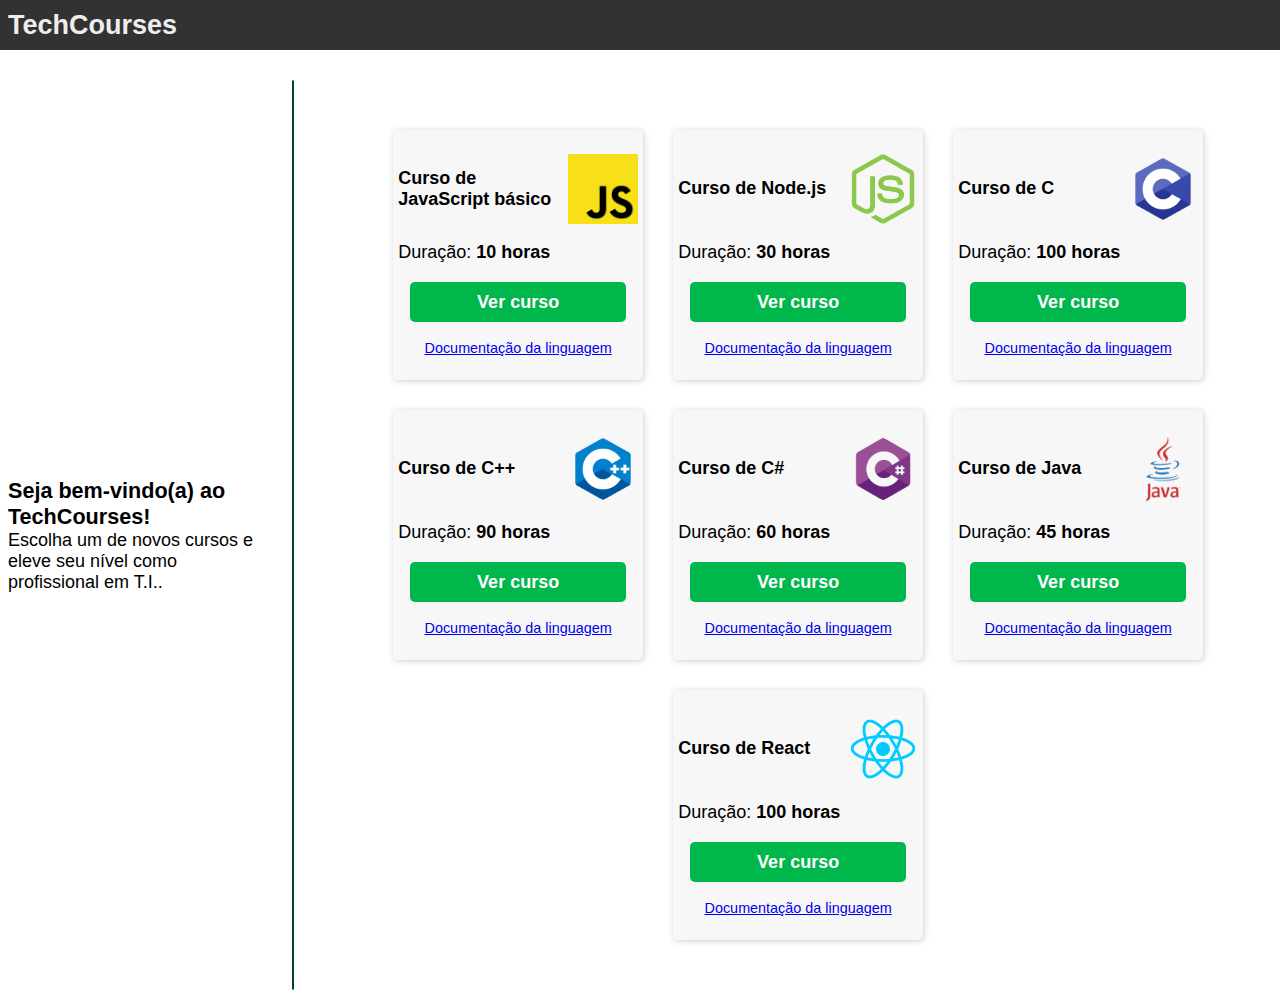
<file: ex01/index.html>
<!DOCTYPE html>
<html lang="pt-br">
<head>
	<meta charset="utf-8">
	<meta http-equiv="X-UA-Compatible" content="IE=Edge" >
	<meta name="viewport" content="width=device-width, initial-scale=1">
	<link href="./css/styles.css" rel="stylesheet">
	<title>Exercício 01 - site responsivo</title>
</head>
<body>
	<header class="header">
		<h1>TechCourses</h1>
	</header>
	<main>
		<header>
			<div>
				<h2>Seja bem-vindo(a) ao TechCourses!</h2>
				<p>Escolha um de novos cursos e eleve seu nível como profissional em T.I..</p>
			</div>
		</header>
			<hr>
		<div class="container">
			<div class="cards">
				<div>
					<h2>Curso de JavaScript básico</h2>
					<img src="./imagens/javascript.png">
				</div>
				<span>Duração: <strong>10 horas</strong></span>
				<button>Ver curso</button>
				<a href="https://developer.mozilla.org/en-US/docs/Web/JavaScript" target="_blank">Documentação da linguagem</a>
			</div>
			<div class="cards">
				<div>
					<h2>Curso de Node.js </h2>
					<img src="./imagens/node.png">
				</div>
				<span>Duração: <strong>30 horas</strong></span>
				<button>Ver curso</button>
				<a href="https://nodejs.org/docs/latest/api/" target="_blank">Documentação da linguagem</a>
			</div>
			<div class="cards">
				<div>
					<h2>Curso de C</h2>
					<img src="./imagens/c.png">
				</div>
				<span>Duração: <strong>100 horas</strong></span>
				<button>Ver curso</button>
				<a href="https://learn.microsoft.com/pt-br/cpp/c-language/?view=msvc-170" target="_blank">Documentação da linguagem</a>
			</div>
			<div class="cards">
				<div>
					<h2>Curso de C++</h2>
					<img src="./imagens/cpp.png">
				</div>
				<span>Duração: <strong>90 horas</strong></span>
				<button>Ver curso</button>
				<a href="https://learn.microsoft.com/pt-br/cpp/?view=msvc-170" target="_blank">Documentação da linguagem</a>
			</div>
			<div class="cards">
				<div>
					<h2>Curso de C#</h2>
					<img src="./imagens/csharp.png">
				</div>
				<span>Duração: <strong>60 horas</strong></span>
				<button>Ver curso</button>
				<a href="https://learn.microsoft.com/pt-br/dotnet/csharp/" target="_blank">Documentação da linguagem</a>
			</div>
			<div class="cards">
				<div>
					<h2>Curso de Java</h2>
					<img src="./imagens/java.png">
				</div>
				<span>Duração: <strong>45 horas</strong></span>
				<button>Ver curso</button>
				<a href="https://docs.oracle.com/en/java/" target="_blank">Documentação da linguagem</a>
			</div>
			<div class="cards">
				<div>
					<h2>Curso de React</h2>
					<img src="./imagens/react.png">
				</div>
				<span>Duração: <strong>100 horas</strong></span>
				<button>Ver curso</button>
				<a href="https://react.dev/" target="_blank">Documentação da linguagem</a>
			</div>
		</div>
	</main>
</body>
</html>
</file>
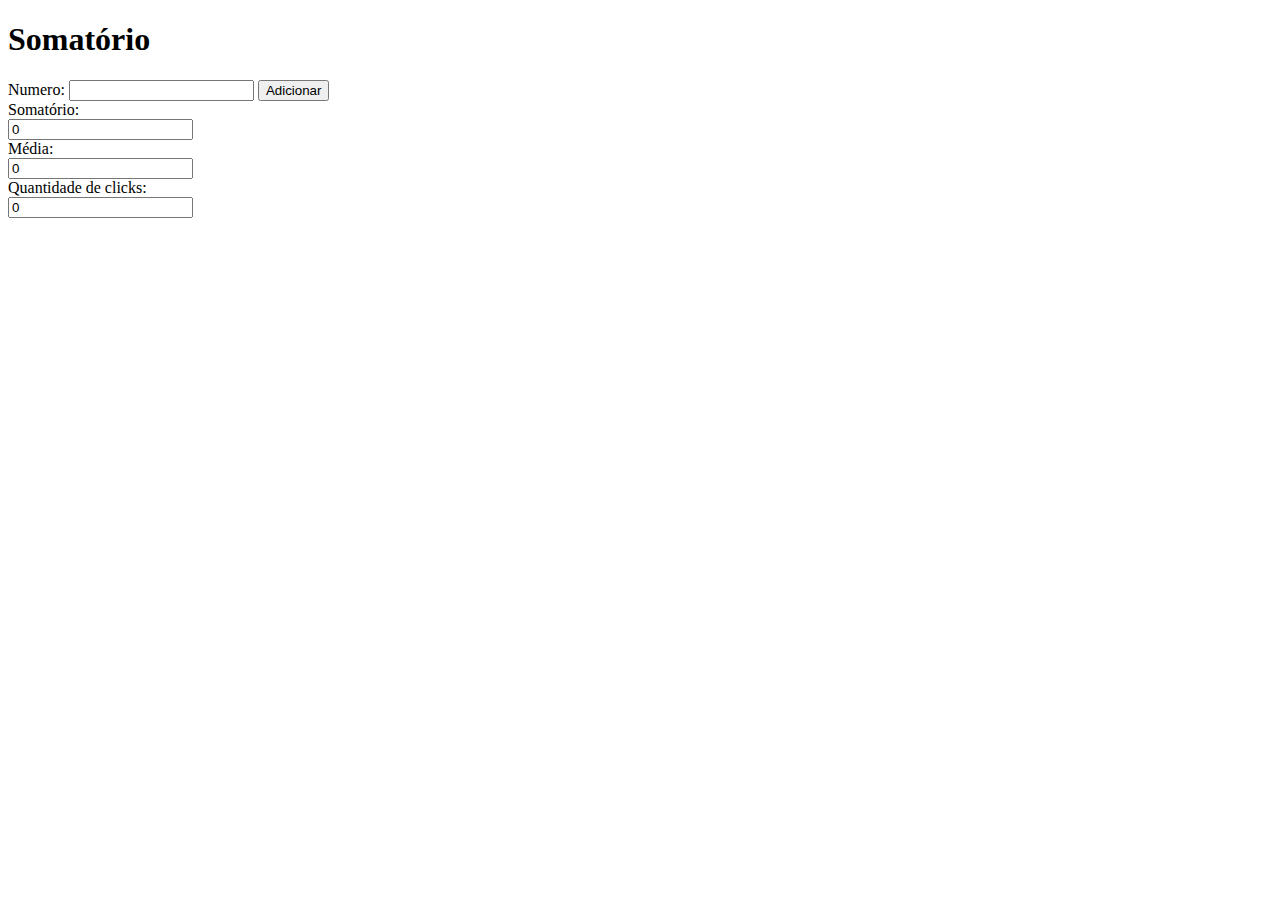
<file: ex02/index.html>
<!DOCTYPE html>
<html lang="en">
<head>
    <meta charset="UTF-8">
    <meta name="viewport" content="width=device-width, initial-scale=1.0">
    <title>Exercício 02 - somatório de números</title>
    <script src="./javascript/javascript.js" defer></script>
</head>
<body>

    <h1>Somatório</h1>
    
    <label for="numeroDigitado">Numero:</label>
    <input type="number" id="numeroDigitado">
    <button id="botaoAdicionar">Adicionar</button>
    <br>

    <label>Somatório:</label> <br>
    <input type="number" id="somatorio" readonly value="0"> <br>
    <label>Média:</label> <br>
    <input type="number" id="media" readonly value="0"> <br>
    <label>Quantidade de clicks:</label> <br>
    <input type="number" id="quantidadeClicks" readonly value="0">
    <br>
</body>
</html>
</file>
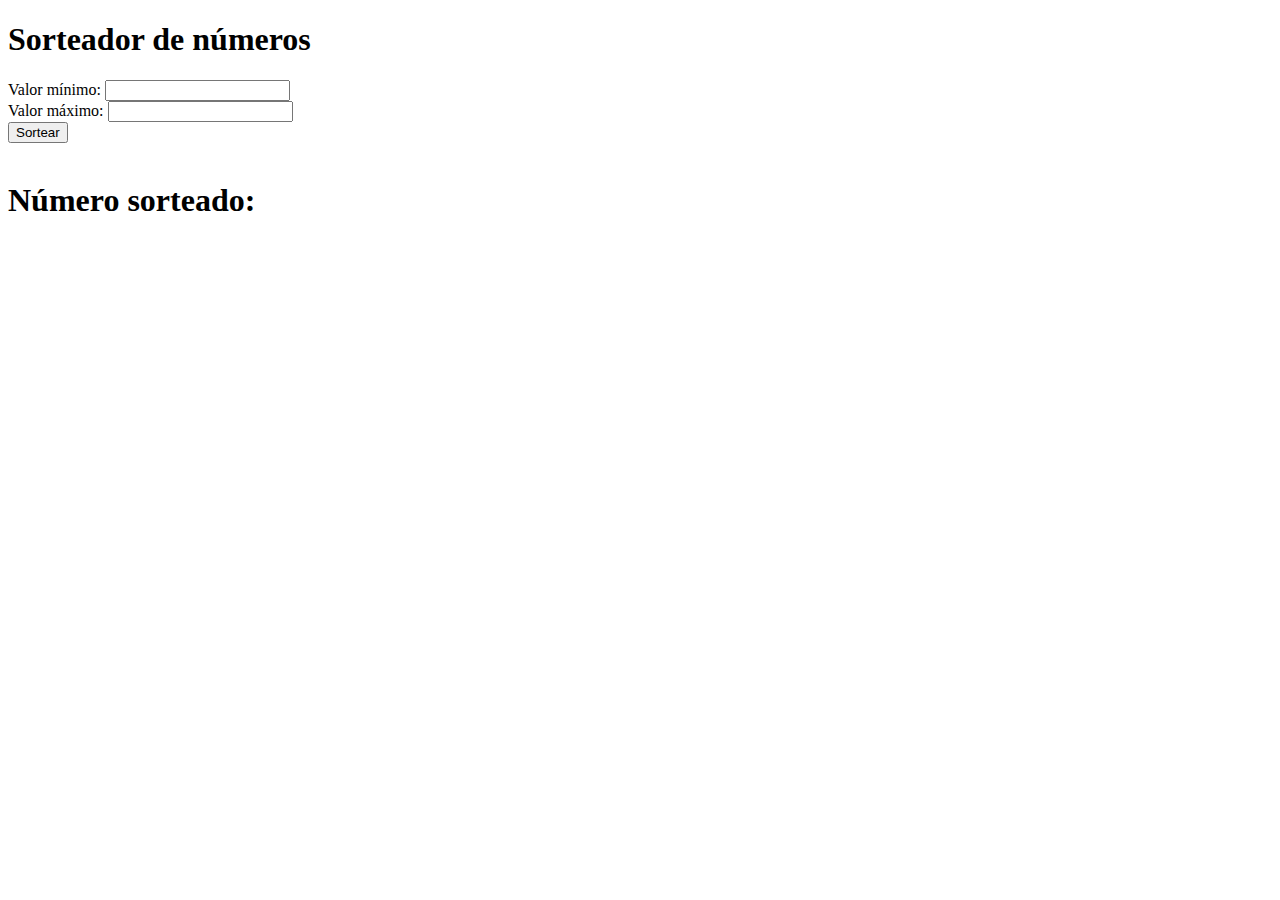
<file: ex03/index.html>
<!DOCTYPE html>
<html lang="en">
<head>
    <meta charset="UTF-8">
    <meta name="viewport" content="width=device-width, initial-scale=1.0">
    <title>Exercício 03 - sorteador de números</title>
    <script src="./javascript/javascript.js" defer></script>
</head>
<body>

    <h1>Sorteador de números</h1>
    
    <label for="valorMinimo">Valor mínimo:</label>
    <input type="number" id="valorMinimo"> <br>
    
    <label for="valorMaximo">Valor máximo:</label>
    <input type="number" id="valorMaximo"> <br>

    <button onclick="sortearNumero()">Sortear</button> <br><br>

    <h1 id="numeroSorteado">Número sorteado: </h1>

</body>
</html>
</file>
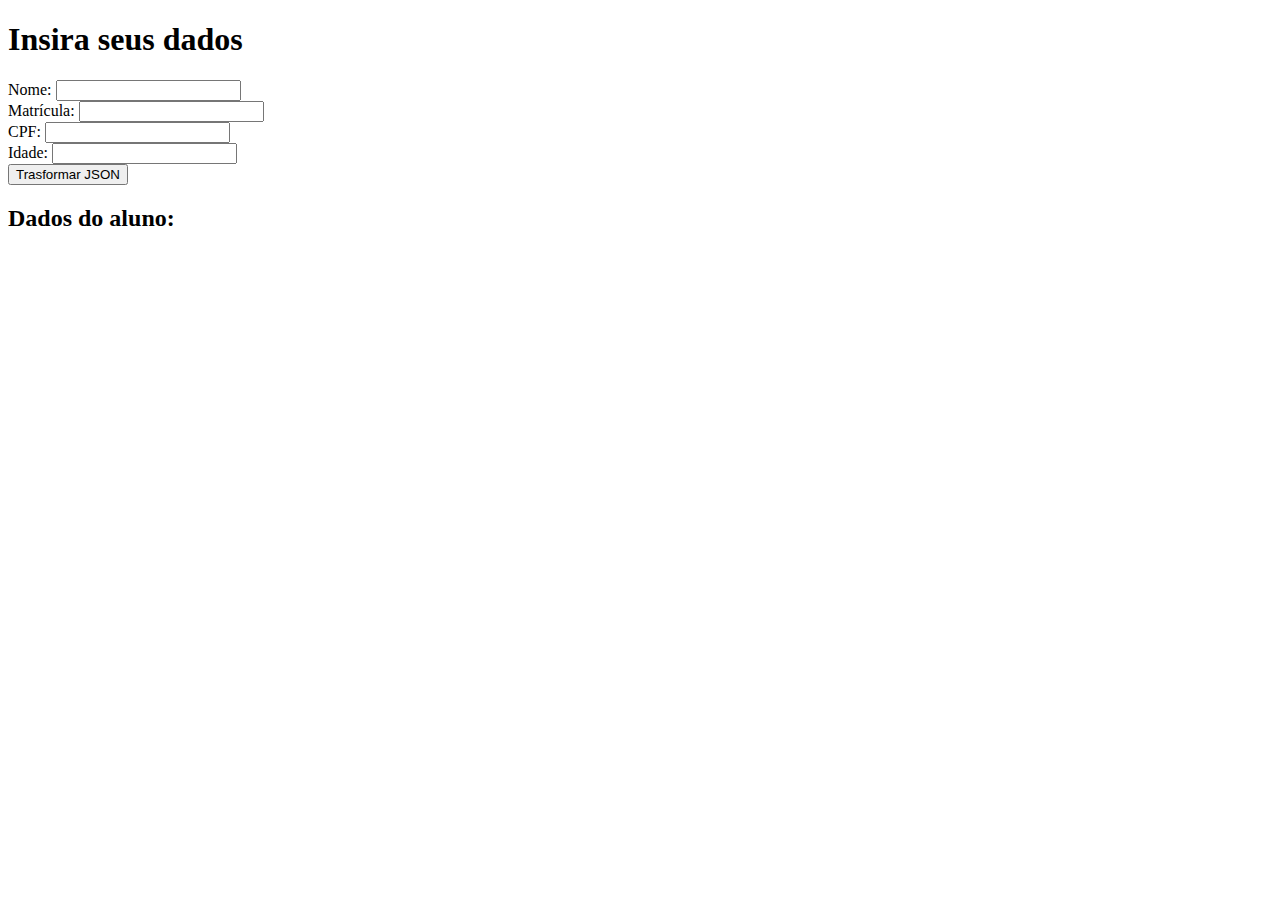
<file: ex04/index.html>
<!DOCTYPE html>
<html lang="pt-br">
<head>
    <meta charset="UTF-8">
    <meta name="viewport" content="width=device-width, initial-scale=1.0">
    <title>Exercício 04 - Objetos</title>
    <script defer src="./javascript/javascript.js"></script>
</head>
<body>
    <h1>Insira seus dados</h1>

    <label for="nome">Nome: </label>
    <input id="nome" type="text"> <br>
    <label for="matricula">Matrícula: </label>
    <input id="matricula" type="text"> <br>
    <label for="cpf">CPF: </label>
    <input id="cpf" type="text"> <br>
    <label for="idade">Idade: </label>
    <input id="idade" type="number"> <br>
    
    <button onclick="mostrarDados()">Trasformar JSON</button>

    <h2>Dados do aluno:</h2>
    
    <pre id="dados"></pre>
</body>
</html>
</file>
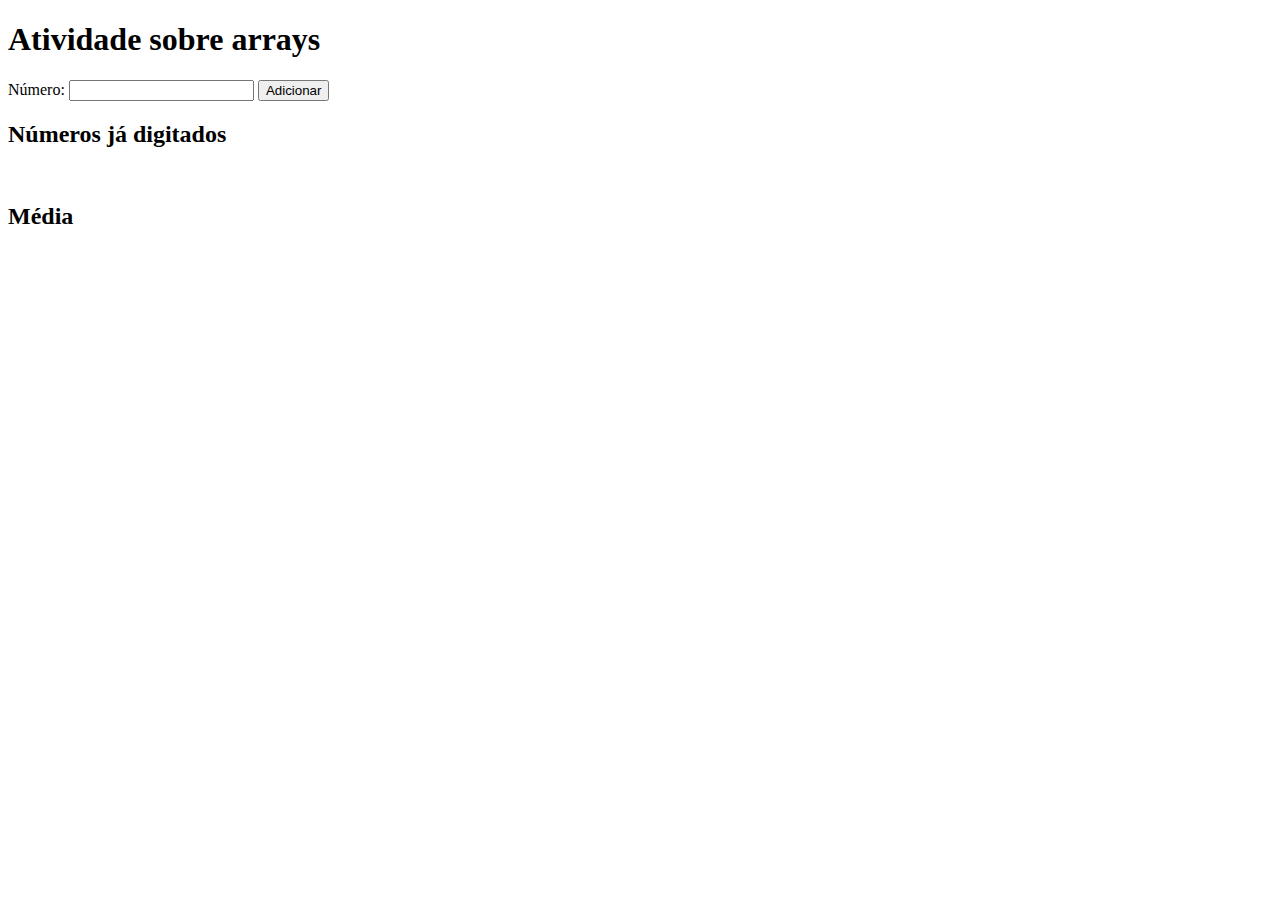
<file: ex05/index.html>
<!DOCTYPE html>
<html lang="en">
<head>
    <meta charset="UTF-8">
    <meta name="viewport" content="width=device-width, initial-scale=1.0">
    <title>Exercício 05 - exercício sobre arrays, adicionar números e média</title>
    <script src="./javascrpit/javascript.js" defer></script>
</head>
<body>

    <h1>Atividade sobre arrays</h1>
    
    <label for="numeroDigitado">Número:</label>
    <input type="number" id="numeroDigitado">
    <button id="botaoAdicionar">Adicionar</button>
    <br>


    <h2>Números já digitados</h2>
    <pre id="numerosDigitados">
    </pre>

    <h2>Média</h2>
    <pre id="media">
    </pre>
</body>
</html>
</file>
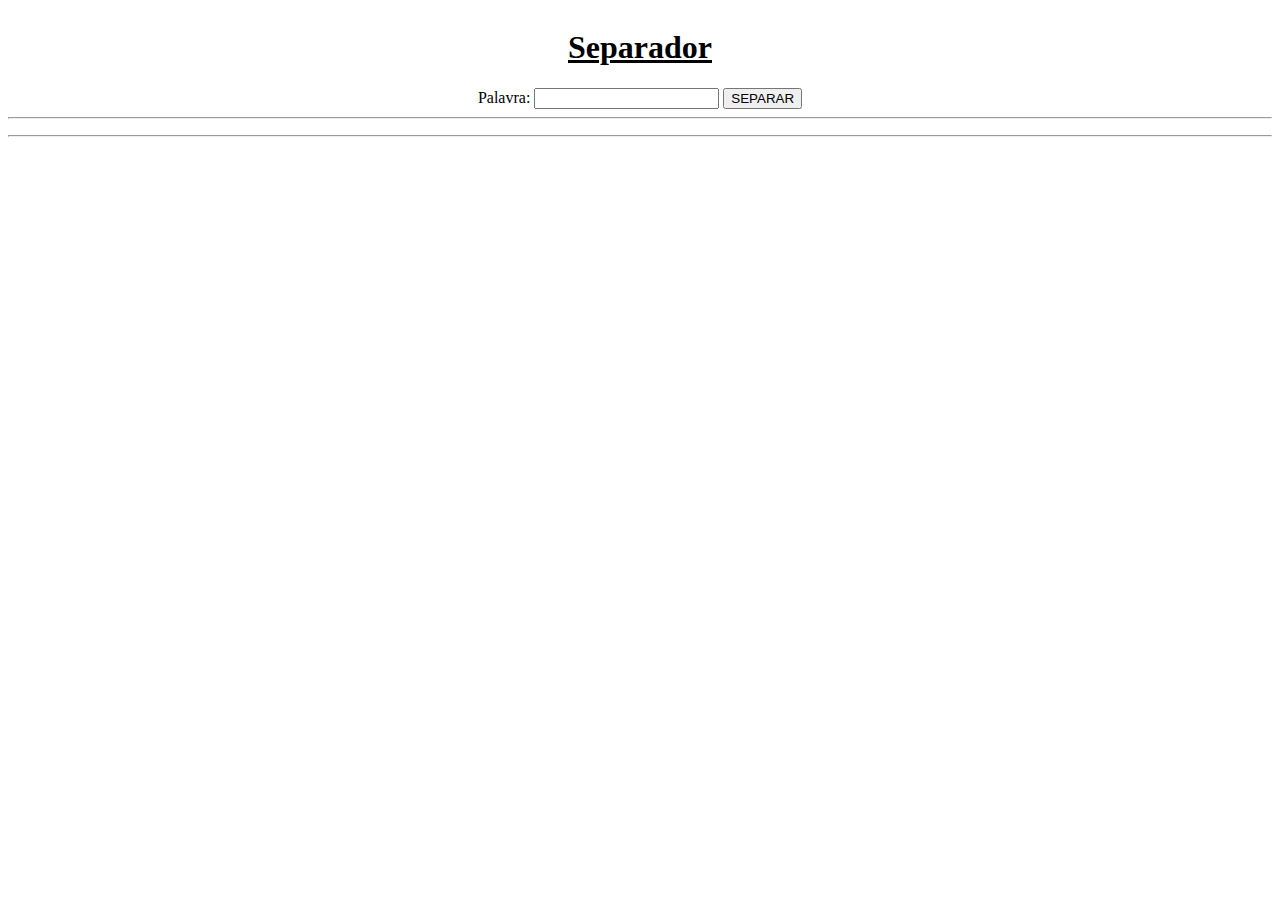
<file: ex06/index.html>
<!DOCTYPE html>
<html lang="pt-br">
<head>
    <meta charset="UTF-8">
    <meta name="viewport" content="width=device-width, initial-scale=1.0">
    <title>Exercício 06 - separador de letras</title>
    <link rel="stylesheet" href="./css/styles.css">
    <script src="javascript/javascript.js" defer></script>
</head>
<body>

    <header>
        <h1>Separador</h1>
        <div>
            <label>Palavra: </label>
            <input id="palavra">
            <button onclick="separar()">SEPARAR</button>
        </div>            
    </header>    
    <hr>
    <div id="letras"></div>

    <hr>   
</body>
</html>
</file>
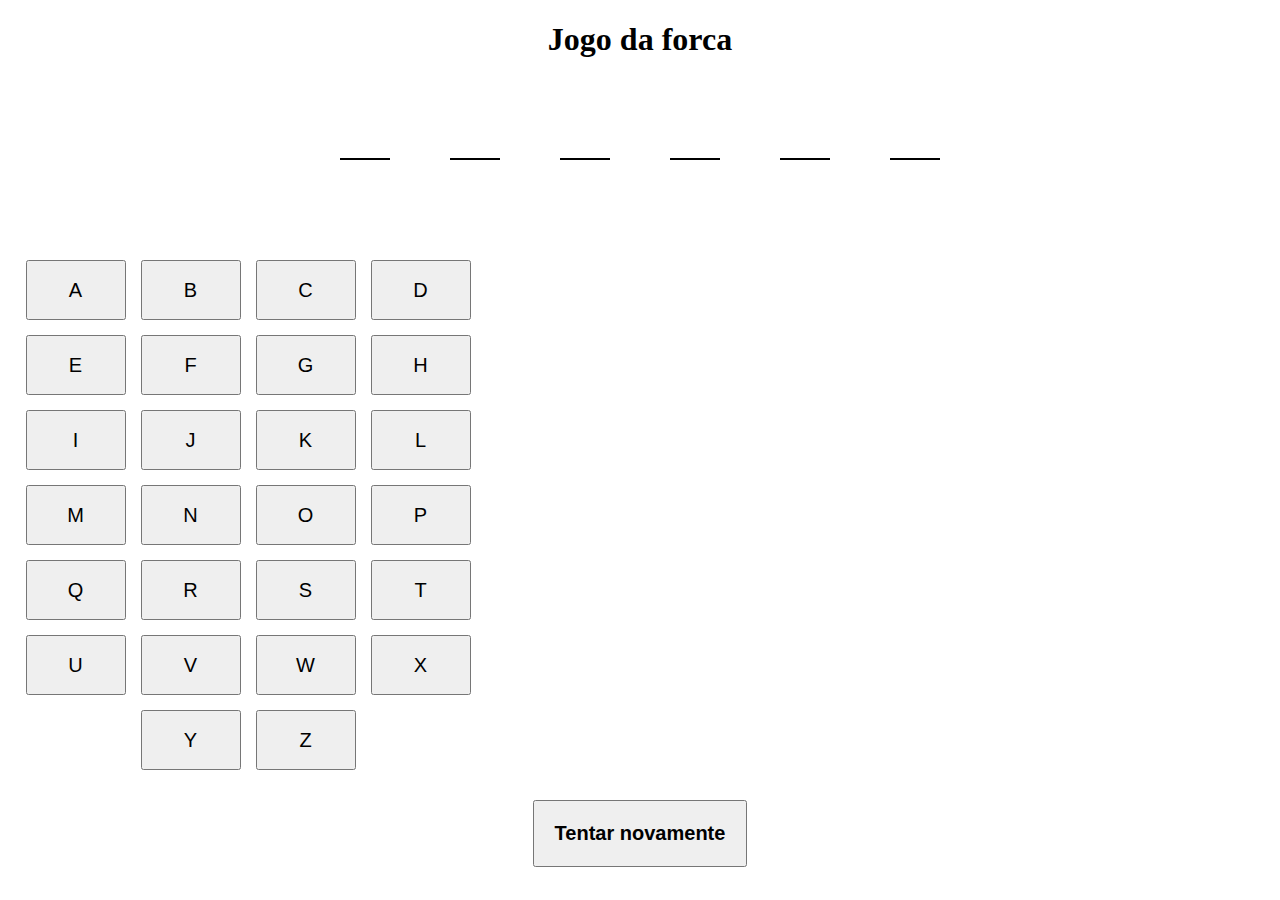
<file: ex07/index.html>
<!DOCTYPE html>
<html lang="pt-br">
<head>
    <meta charset="UTF-8">
    <meta name="viewport" content="width=device-width, initial-scale=1.0">
    <title>Exercício 07 - Jogo da Forca</title>
    <link rel="stylesheet" href="./css/styles.css">
    <script src="javascript/javascript.js" defer></script>
</head>
<body>
    <main>
        <h1>Jogo da forca</h1>
        <div id="letras">
        </div>
        <div class="grade">
            <div class="botoes" id="botoes">
                <button onclick="digitarLetra('A')">A</button>
                <button onclick="digitarLetra('B')">B</button>
                <button onclick="digitarLetra('C')">C</button>
                <button onclick="digitarLetra('D')">D</button>
                <button onclick="digitarLetra('E')">E</button>
                <button onclick="digitarLetra('F')">F</button>
                <button onclick="digitarLetra('G')">G</button>
                <button onclick="digitarLetra('H')">H</button>
                <button onclick="digitarLetra('I')">I</button>
                <button onclick="digitarLetra('J')">J</button>
                <button onclick="digitarLetra('K')">K</button>
                <button onclick="digitarLetra('L')">L</button>
                <button onclick="digitarLetra('M')">M</button>
                <button onclick="digitarLetra('N')">N</button>
                <button onclick="digitarLetra('O')">O</button>
                <button onclick="digitarLetra('P')">P</button>
                <button onclick="digitarLetra('Q')">Q</button>
                <button onclick="digitarLetra('R')">R</button>
                <button onclick="digitarLetra('S')">S</button>
                <button onclick="digitarLetra('T')">T</button>
                <button onclick="digitarLetra('U')">U</button>
                <button onclick="digitarLetra('V')">V</button>
                <button onclick="digitarLetra('W')">W</button>
                <button onclick="digitarLetra('X')">X</button>
                <button onclick="digitarLetra('Y')">Y</button>
                <button onclick="digitarLetra('Z')">Z</button>
            </div>
            <div id="forca">
                <div id="cabeCor">
                    <div id="cabecaForca"></div>
                    <div id="corpoCompletoForca">
                        <div id="corpoForca">
                            <div id="bracoDireitoForca"></div>
                            <div id="bracoEsquerdoForca"></div>
                            <div id="pernaDireitaForca"></div>
                            <div id="pernaEsquerdaForca"></div>
                        </div>
                    </div>
                </div>
            </div>
        </div>
        <h2 id="palavraSorteada"></h2>
        <button onclick="resetar()" class="botaoResetar">Tentar novamente</button>
    </main>    
</body>
</html>
</file>
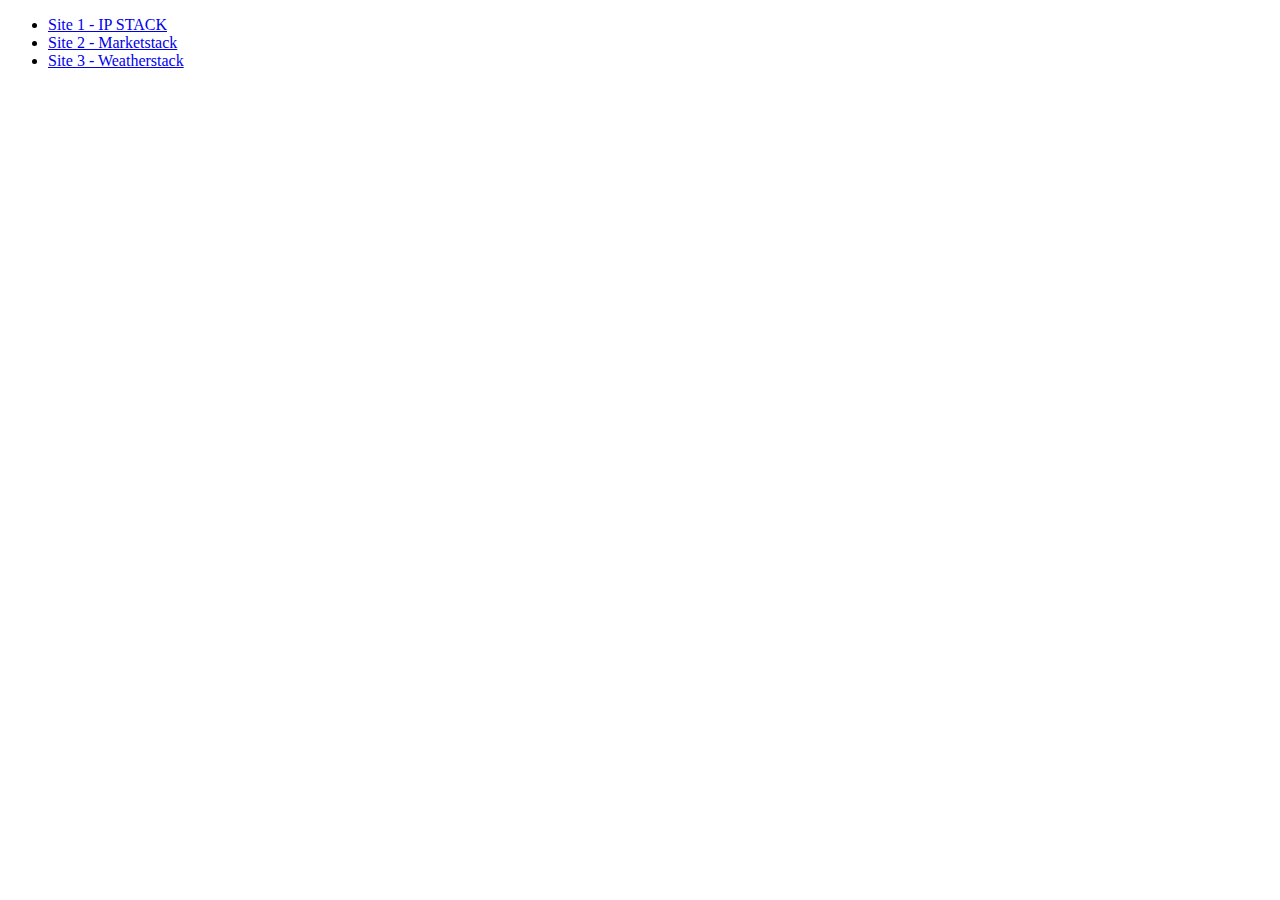
<file: ex08/index.html>
<!DOCTYPE html>
<html lang="pr-br">
<head>
    <meta charset="UTF-8">
    <meta name="viewport" content="width=device-width, initial-scale=1.0">
    <title>Fetch (API Gratuitas)</title>
</head>
<body>
    <ul>
        <li><a href="./api1.html" target="_blank">Site 1 - IP STACK</a></li>
        <li><a href="./api2.html" target="_blank">Site 2 - Marketstack</a></li>
        <li><a href="./api3.html" target="_blank">Site 3 - Weatherstack</a></li>
    </ul>
</body>
</html>
</file>
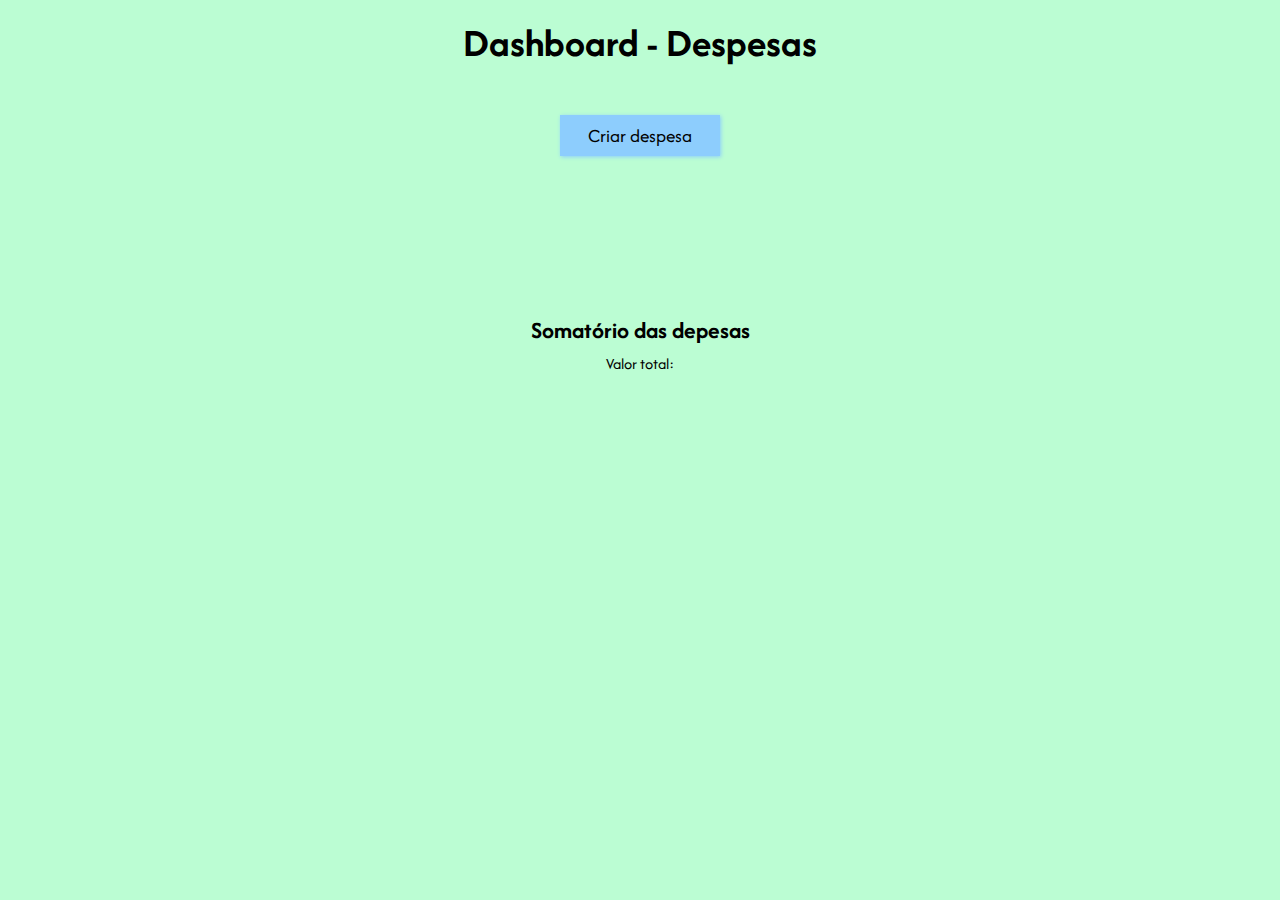
<file: ex10/index.html>
<!DOCTYPE html>
<html lang="pr-br">
<head>
    <meta charset="UTF-8">
    <meta name="viewport" content="width=device-width, initial-scale=1.0">
    <title>Dashboard - Despesas</title>
    <link rel="stylesheet" href="css/styles.css">
    <script defer src="javascrpit/javascript.js"></script>
</head>
<body>
    <main>
        <h1>Dashboard - Despesas</h1>        
        <div class="criarDespesaDiv" id="criarDespesaDiv">
            <h2>Crie uma nova despesa</h2>
            <form id="formulario">
                <div>
                    <label for="descricaoDespesa">Descrição da despesa: </label>
                    <input type="text" required id="descricaoDespesa">
                </div>
                <div>
                    <label for="valorDespesa">Valor da despesa: </label>
                    <input type="number" required id="valorDespesa">
                </div>
                <input type="submit" value="Criar despesa">
                <input type="button" onclick="alterarVisibilidadePopup()" value="Cancelar">
            </form>
        </div>
        <button class="botaoAbrirPopup" onclick="alterarVisibilidadePopup()">Criar despesa</button>
        <p id="textoAlternativo">Não há despesas para exibir. Crie uma agora mesmo!</p>
        <ul id="listaDespesas">

        </ul>
        <div class="somatorio">
            <h2>Somatório das depesas</h2>
            <div>
                <label>Valor total: </label>
                <span id="valorSomatorio"></span>
            </div>
        </div>
    </main>
</body>
</html>
</file>
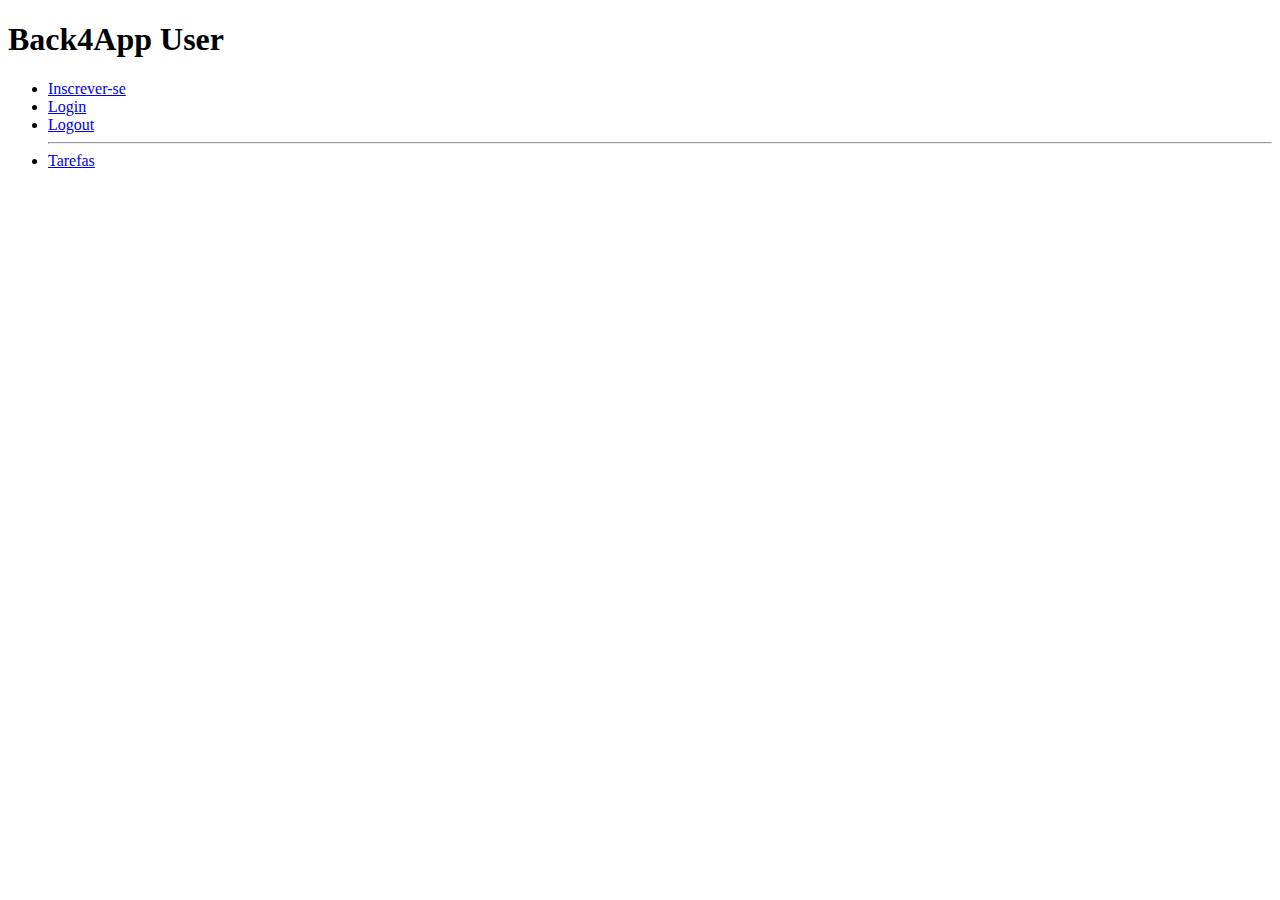
<file: ex11/index.html>
<!DOCTYPE html>
<html lang="en">
  <head>
    <meta charset="UTF-8" />
    <meta name="viewport" content="width=device-width, initial-scale=1.0" />
    <title>Back4App User</title>
    <script src="./script.js" defer></script>
  </head>
  <body>
    <h1 id="h1IndexTitle">Back4App User</h1>
    <ul>
      <li><a href="./signup.html">Inscrever-se</a></li>
      <li><a href="./login.html">Login</a></li>
      <li><a href="./logout.html">Logout</a></li>
      <hr />
      <li><a href="./tarefas">Tarefas</a></li>
    </ul>
  </body>
</html>
</file>
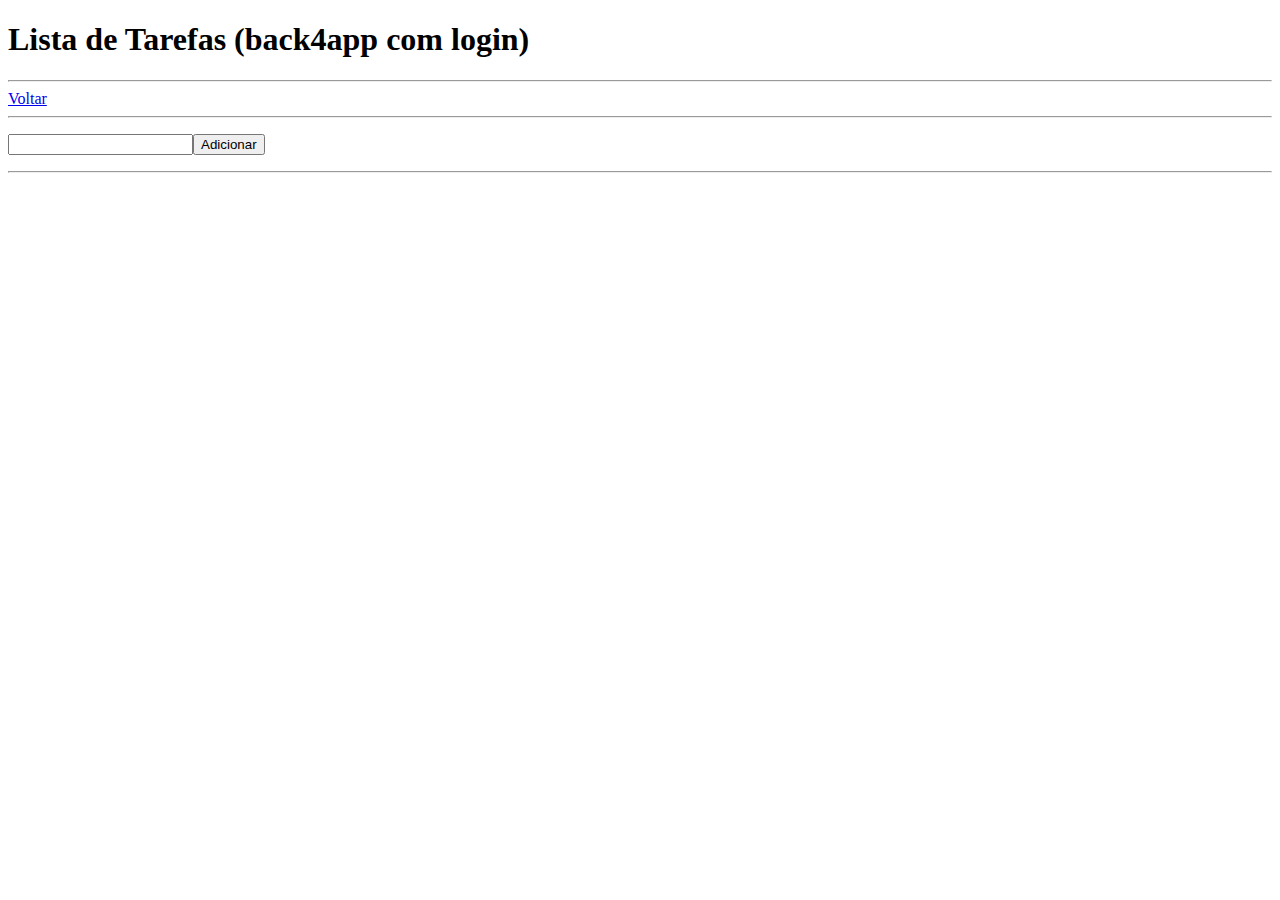
<file: ex11/tarefas/index.html>
<!DOCTYPE html>
<html lang="pt-br">
  <head>
    <meta charset="UTF-8" />
    <title>Lista de Tarefas (back4app)</title>
    <script src="/ex11/tarefas/script.js" defer></script>
  </head>
  <body>
    <h1>Lista de Tarefas (back4app com login)</h1>
    <hr />
    <a href="/ex08/">Voltar</a>
    <hr />
    <p>
      <input id="inputDescricao" /><button id="btAdicionar">Adicionar</button>
    </p>
    <hr />
    <ol id="olTarefas"></ol>
  </body>
</html>
</file>
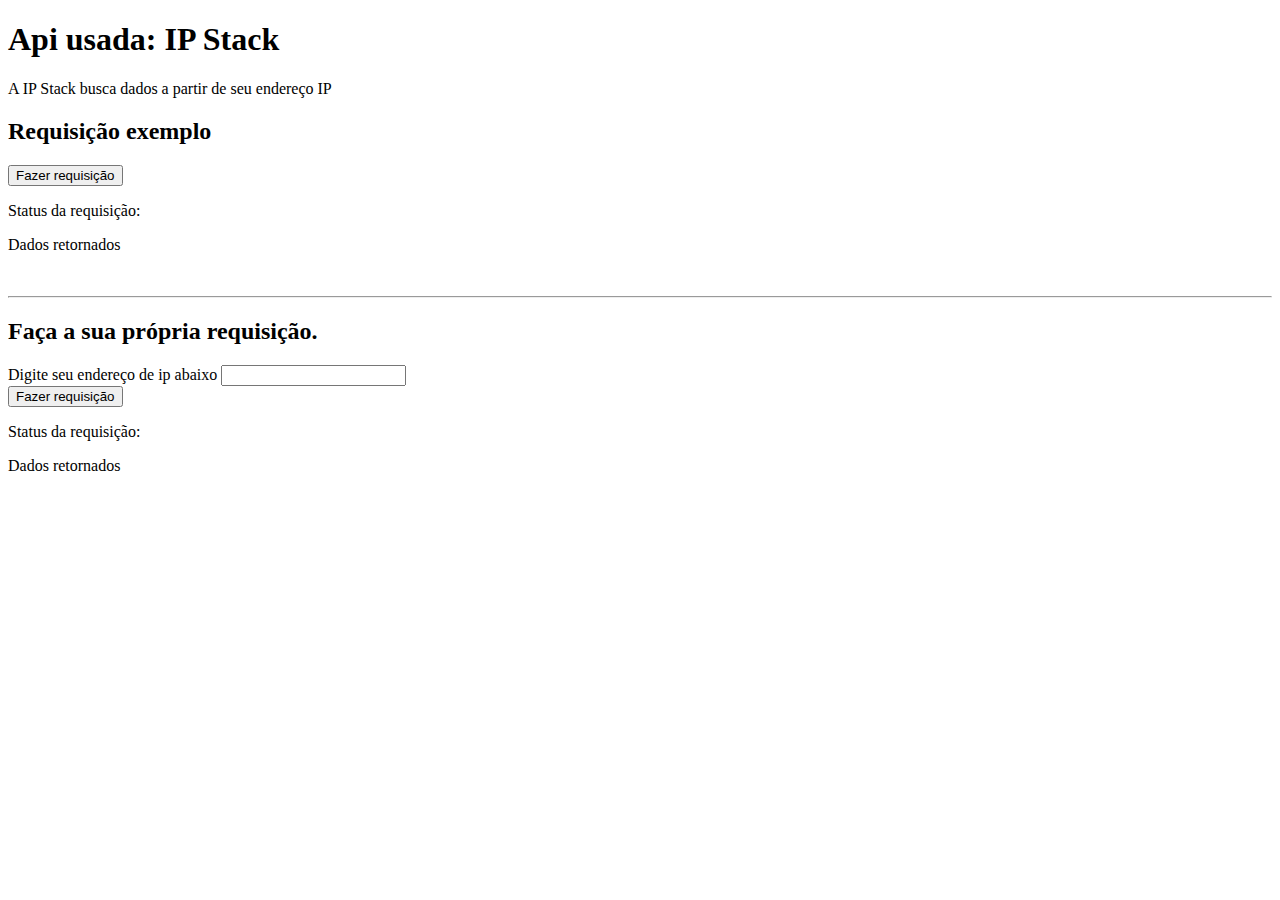
<file: ex08/api1.html>
<!DOCTYPE html>
<html lang="pr-br">
<head>
    <meta charset="UTF-8">
    <meta name="viewport" content="width=device-width, initial-scale=1.0">
    <title>Dados da api 1 - IP STACK</title>
	<script defer src="./scripts/api1.js"></script>

</head>
<body>
    <h1>Api usada: IP Stack</h1>
    <p>A IP Stack busca dados a partir de seu endereço IP</p>
    <main>
        <h2>Requisição exemplo</h2>
        <button onclick="requisicaoExemplo()">Fazer requisição</button>
        <p id="statusRequisicaoExemplo">Status da requisição:</p>

        <p>Dados retornados</p>
        <ul id="dadosRequisicaoExemplo"></ul>

        <br>
        <hr>

        <h2>Faça a sua própria requisição.</h2>
        <label for="">Digite seu endereço de ip abaixo</label>
        <input id="enderecoIp">
        <br>
        
        <button onclick="fazerRequisicao()">Fazer requisição</button>
        <p id="statusRequisicao">Status da requisição:</p>

        <p>Dados retornados</p>
        <ul id="dadosRequisicao"></ul>
    </main>    
</body>
</html>
</file>
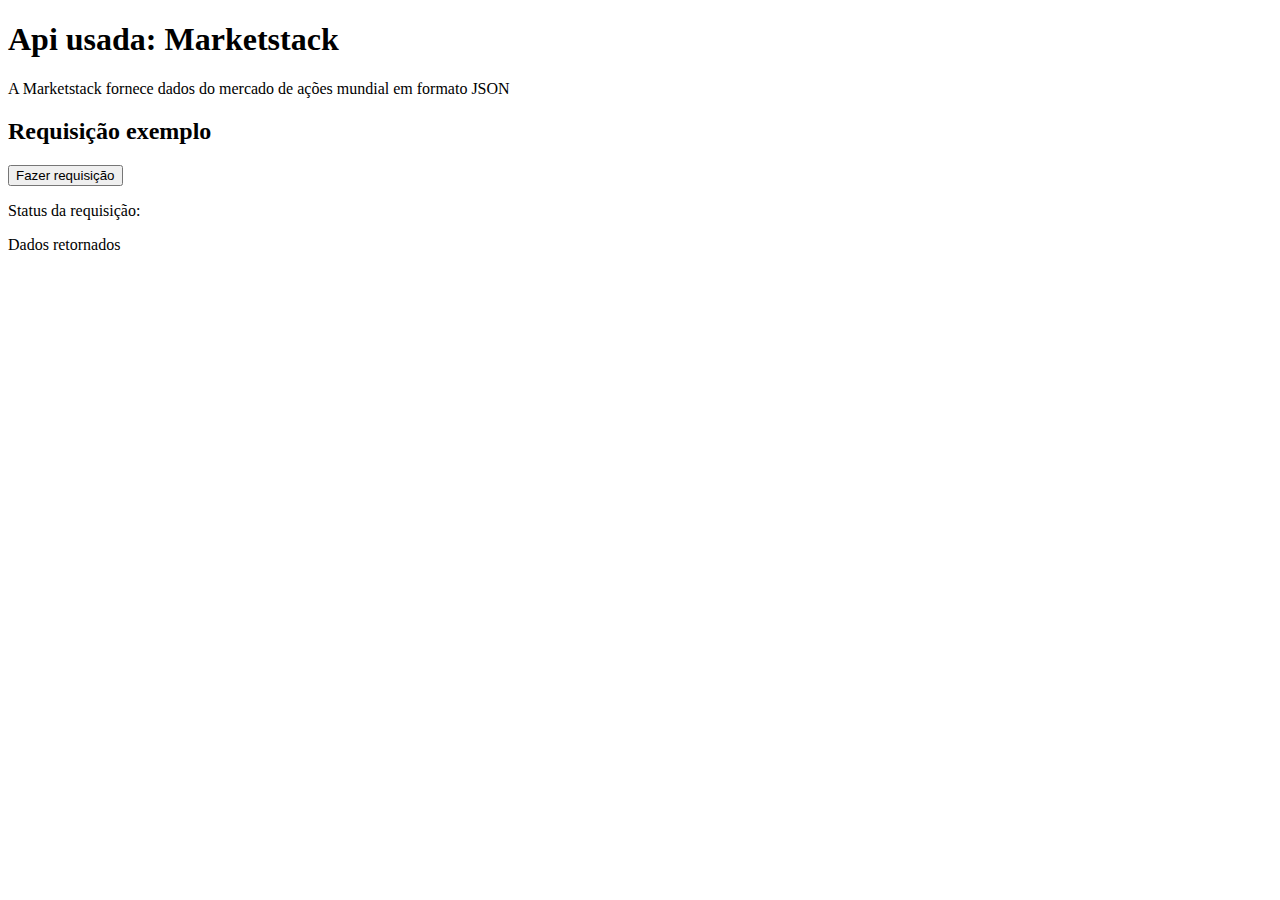
<file: ex08/api2.html>
<!DOCTYPE html>
<html lang="pr-br">
<head>
    <meta charset="UTF-8">
    <meta name="viewport" content="width=device-width, initial-scale=1.0">
    <title>Dados da api 2 - Marketstack</title>
	<script defer src="./scripts/api2.js"></script>

</head>
<body>
    <h1>Api usada: Marketstack</h1>
    <p>A Marketstack fornece dados do mercado de ações mundial em formato JSON</p>
    <main>
        <h2>Requisição exemplo</h2>
        <button onclick="requisicaoExemplo()">Fazer requisição</button>
        <p id="statusRequisicaoExemplo">Status da requisição:</p>

        <p>Dados retornados</p>
        <ul id="dadosRequisicaoExemplo"></ul>
    </main>    
</body>
</html>
</file>
<file: ex01/css/styles.css>
* {
	margin: 0;
	padding: 0;
	box-sizing: border-box;
	font-family: "Roboto", sans-serif;
	font-size: 16px;
}

.header {
    background: #333232;
    height: 50px;
	display: flex;
	align-items: center;
	color: #eee;
	padding: 0 8px 0 8px;
}

.header h1 {
	font-size: 1.5rem;
} 

main {
    padding: 30px 8px 0 8px;
    display: flex;
    flex-direction: column;
    justify-content: space-evenly;
    gap: 30px;
}

main header {
    display: flex;
    justify-content: center;
    align-items: center;
}

main header h2 {
	font-size: 1.2rem;
}

hr {
    border: 0.5px solid #004724;
    border-radius: 5px;
    width: 95%;	
    display: block;
    margin: 0 auto;
}

.container {
    display: flex;
    align-items: center;
    gap: 30px;
    flex-wrap: wrap;
    justify-content: center;
    padding: 50px;
}

.cards {
    width: 250px;
    height: 250px;
    box-shadow: 1px 1px 6px #cdcdcd;
    border-radius: 5px;
    background: #f7f7f7;
    display: flex;
    flex-direction: column;
    padding: 5px;
    justify-content: space-evenly;
}

.cards div {
    display: flex;
    align-items: center;
    justify-content: space-between;
    width: 100%;
}

.cards h2 {
	font-size: 1rem;
}

.cards img {
    width: 70px;
    height: 70px;
}

.cards button {
	padding: 10px;
    border-radius: 5px;
    border: none;
    background: #00b74b;
    color: #fff;
    font-weight: bold;
    font-size: 1rem;
    width: 90%;
    height: 40px;
    display: block;
    margin: 0 auto;
}

.cards a {
    text-align: center;
    font-size: 0.8rem;
}

@media screen and (min-width: 1200px) {

	* {
		font-size: 18px;
	}

	main {
		flex-direction: row;
	}

	hr {
		width: auto;
	}
}
</file>
<file: ex06/css/styles.css>
header {
    display: flex;
    justify-content: center;
    flex-direction: column;
    align-items: center;
}

header h1 {
    text-decoration: underline;
}

#letras {
    display: flex;
    gap: 100px;
    justify-content: center;
    align-items: center;
    flex-wrap: wrap;
}

.letra {
    font-size: 40px;
    border: 1px solid black;
    padding: 30px;
}
</file>
<file: ex07/css/styles.css>
h1 {
    text-align: center;
}

#letras {
    display: flex;
    gap: 60px;
    justify-content: center;
    margin: 50px;
}

.letra {
    border-bottom: 2px solid black;
    width: 50px;
    text-align: center;
    font-size: 50px;
    font-weight: bold;
}

.botoes {
    display: flex;
    justify-content: center;
    gap: 15px;
    flex-wrap: wrap;
    width: 480px;
    align-items: center; 
}

.botoes button {
    padding: 10px;
    font-size: 20px;
    width: 100px;
    height: 60px;
}

.grade {
    display: flex;
    gap: 10px;
    justify-content: space-around;
    align-items: center;
}

.grade img {
    width: 210px;
    display: none;
}

#palavraSorteada {
    display: none;
    text-align: center;
}

.botaoResetar {
    display: block;
    margin: 30px auto;
    padding: 20px;
    font-size: 20px;
    font-weight: bold;
}

#forca{ 
    position: relative;
    margin: 50px auto;
    width: 50px;
}

#cabecaForca{
    display: none;
    border: 1px solid black;
    border-radius: 100%;
    width: 50px;
    height: 50px;
}

#corpoForca{
    display: none;
    border: 1px solid black;
    height: 50px;
    width: 1px;
    margin: auto;
}

#corpoCompletoForca{
    position: relative;
    width: 50px;
}

#bracoDireitoForca{
    display: none;
    border: 1px solid black;
    height: 40px;
    width: 1px;
    position: absolute;
    top: 0;
    right: 12px;
    transform: rotate(-30deg);
}

#bracoEsquerdoForca{
    display: none;
    border: 1px solid black;
    height: 40px;
    width: 1px;
    position: absolute;
    top: 0;
    left: 12px;
    transform: rotate(30deg);
}

#pernaEsquerdaForca{
    display: none;
    border: 1px solid black;
    height: 40px;
    width: 1px;
    position: absolute;
    bottom: -70%;
    left: 12px;
    transform: rotate(30deg);
}

#pernaDireitaForca{
    display: none;
    border: 1px solid black;
    height: 40px;
    width: 1px;
    position: absolute;
    bottom: -70%;
    right: 12px;
    transform: rotate(-30deg);
}
</file>
<file: ex10/css/styles.css>
@import url('https://fonts.googleapis.com/css2?family=Afacad+Flux:wght@100..1000&display=swap');

* {
    margin: 0;
    padding: 0;
    box-sizing: border-box;
    font-family: "Afacad Flux", sans-serif;
    font-size: 16px;
}

body {
    background: #1df76c4d;
}

h1 {
    text-align: center;
    padding: 16px;
    font-size: 2.5rem;
}

#textoAlternativo {
    text-align: center;
    font-size: 1.5rem;
    margin: 36px;
    display: none;
}

.criarDespesaDiv {
    width: 90%;
    max-width: 420px;
    height: 420px;
    background: white;
    border-radius: 4px;
    box-shadow: 2px 2px 13px #00000059;
    position: absolute;
    inset: 50% 0 0 50%;
    transform: translate(-50%, -50%);
    padding: 16px;
    opacity: 0;
    visibility: hidden;
}

.criarDespesaDiv h2 {
    font-size: 1.4rem;
}

.criarDespesaDiv form {
    display: flex;
    flex-direction: column;
    height: 100%;
    width: 100%;
    justify-content: space-evenly;
}

.criarDespesaDiv form div {
    display: flex;
    flex-direction: column;
    gap: 4px;
}

.criarDespesaDiv form div label {
    font-size: 1.2rem;
}

.criarDespesaDiv form div input {
    padding: 4px;
}

input[type="submit"] {
    padding: 8px;
    font-size: 1.2rem;
    background: #80ffae;
    box-shadow: 1px 1px 4px #8bffab;
    border: none;
    transition: .3s;
}

input[type="button"] {
    padding: 8px;
    font-size: 1.2rem;
    background: #ff8096;
    box-shadow: 1px 1px 4px #ff8096;
    border: none;
    transition: .3s;
}

input[type="submit"]:hover {
    transform: translate(-2px, -2px);
}

#listaDespesas {
    display: flex;
    flex-direction: column;
    align-items: center;
    justify-content: center;
    gap: 16px;
    list-style: none;
}

#listaDespesas div {
    display: grid;
    grid-template-columns: repeat(5, 1fr);
    width: 620px;
    column-gap: 4px;
}

#listaDespesas .botaoEditar {
    padding: 8px;
    font-size: 1.2rem;
    background: #80cfff;
    box-shadow: 1px 1px 4px #80cfff;
    border: none;
    transition: .3s;
    width: 70px;
}

#listaDespesas .botaoDeletar {
    padding: 8px;
    font-size: 1.2rem;
    background: #ff8096;
    box-shadow: 1px 1px 4px #ff8096;
    border: none;
    transition: .3s;
    width: 70px;
}

#listaDespesas li {
    font-size: 1.2rem
}

#listaDespesas .botaoSalvar {
    padding: 8px;
    font-size: 1.2rem;
    background: #8bffab;
    box-shadow: 1px 1px 4px #8bffab;
    border: none;
    transition: .3s;
    width: 70px;
}

#listaDespesas .inputValorDespesa {
    padding: 8px;
}

.botaoAbrirPopup {
    padding: 8px;
    font-size: 1.2rem;
    background: #8dcdfd;
    box-shadow: 1px 1px 4px #8dcdfd;
    border: none;
    transition: .3s;
    width: 160px;
    display: block;
    margin: 30px auto;
}

.somatorio {
    margin: 128px auto;
    display: flex;
    flex-direction: column;
    align-items: center;
    gap: 4px;
}

.somatorio h2 {
    font-size: 1.5rem;
}

.somatorio span {
    text-decoration: underline;
    font-weight: bold;
    font-size: 1.2rem;
}
</file>
